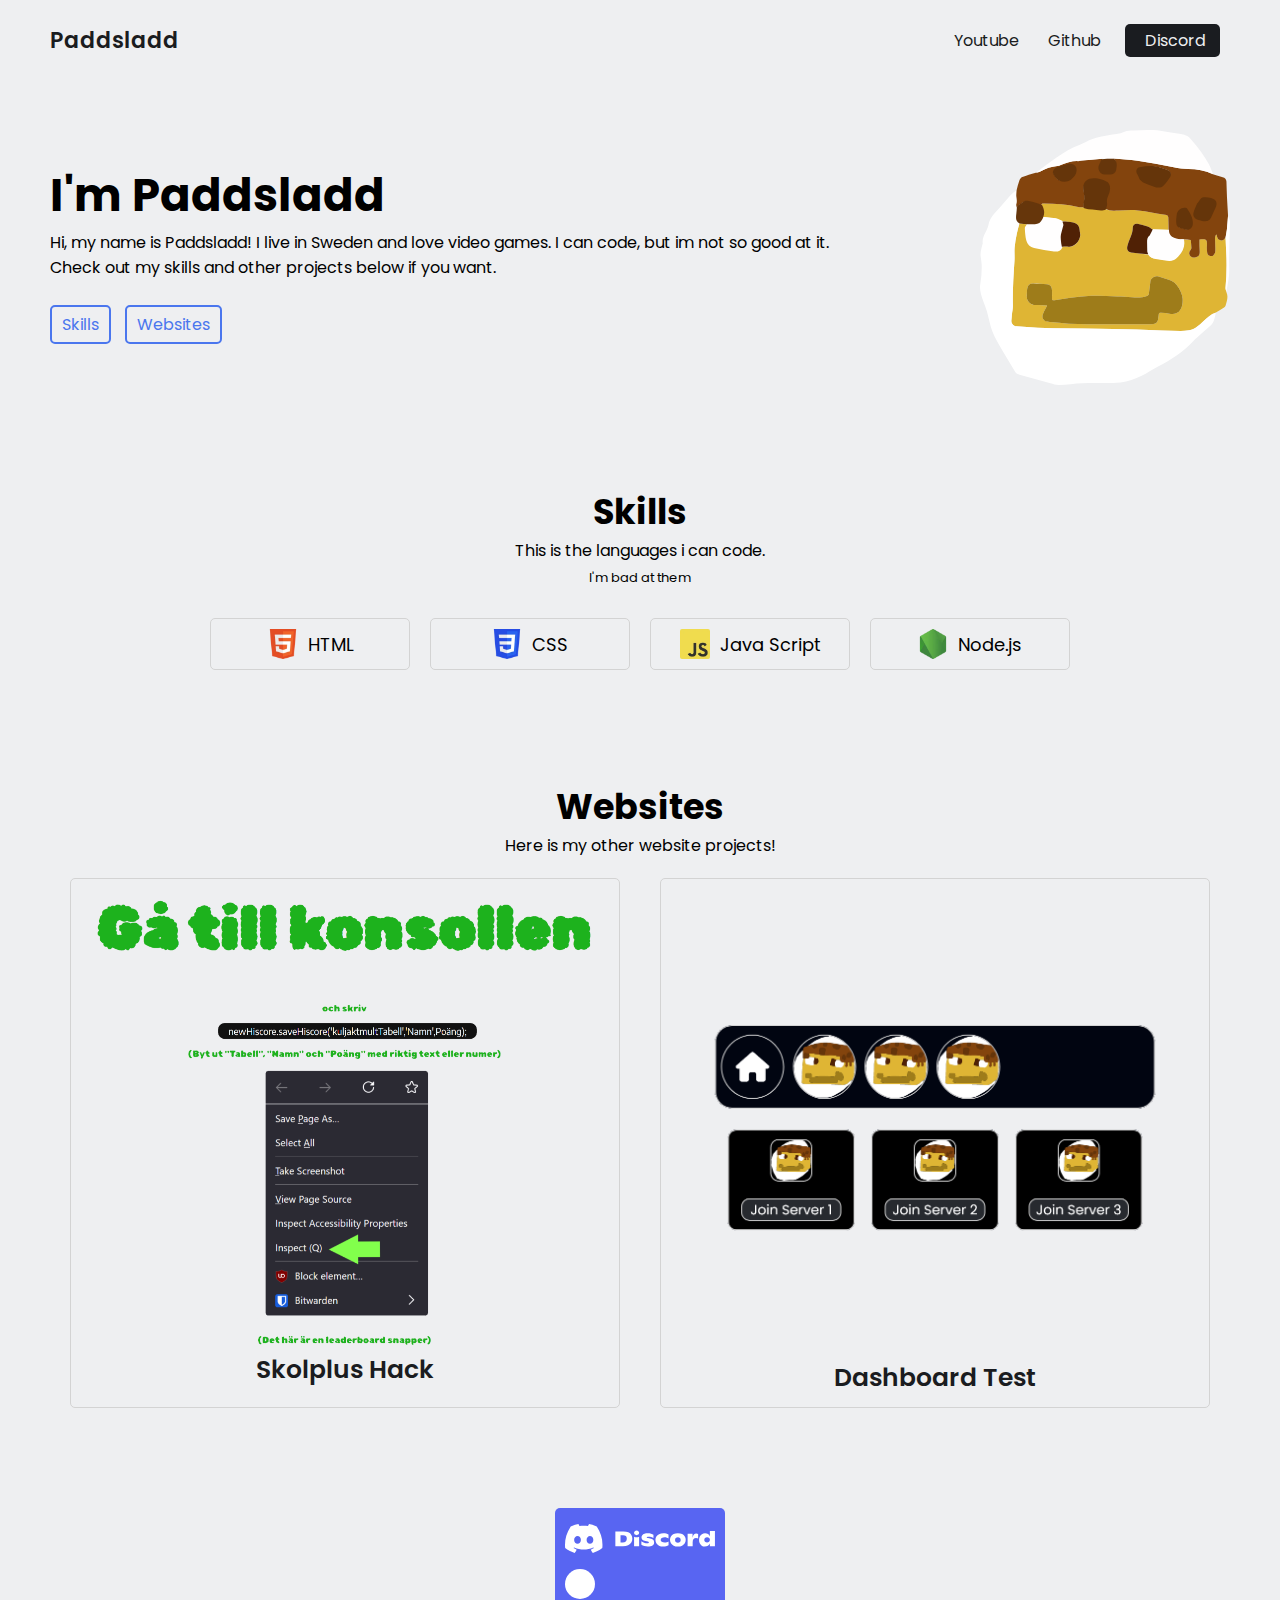
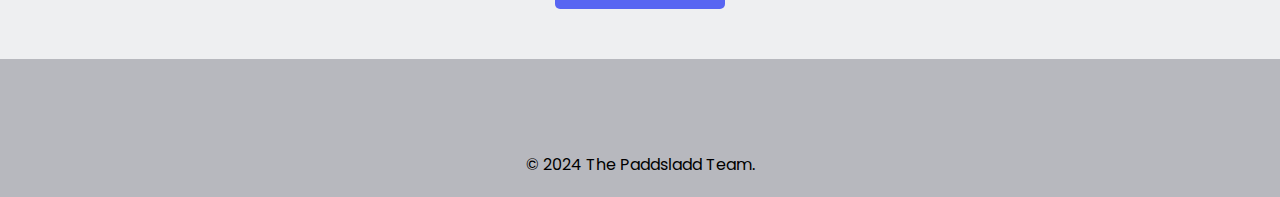
<file: index.html>
<!DOCTYPE html>
<html lang="en">
<head>
  <meta charset="UTF-8">
  <meta http-equiv="Content-Type" content="text/html; charset=utf-8" />
  <meta name="viewport" content="width=device-width, initial-scale=1.0">
  <link rel="icon" href="assets/images/PaddsladdLogoTransparentSVG.svg">
  <link rel="stylesheet" href="https://cdnjs.cloudflare.com/ajax/libs/font-awesome/6.5.1/css/all.min.css" integrity="sha512-DTOQO9RWCH3ppGqcWaEA1BIZOC6xxalwEsw9c2QQeAIftl+Vegovlnee1c9QX4TctnWMn13TZye+giMm8e2LwA==" crossorigin="anonymous" referrerpolicy="no-referrer" />
  <link rel="preconnect" href="https://fonts.googleapis.com">
  <link rel="preconnect" href="https://fonts.gstatic.com" crossorigin>
  <link href="https://fonts.googleapis.com/css2?family=Poppins:wght@400;600&display=swap" rel="stylesheet">
  <link rel="stylesheet" href="style.css">
  <title>Paddsladd</title>
</head>
<body>
  <!--NAVBAR-->
  <nav>
    <div class="left">
      <a href="/">Paddsladd</a>
    </div>
    <div class="right">
      <!--Youtube-->
      <a href="https://youtube.com/" target="_blank" rel="noopener noreferrer">
        <i class="fa-brands fa-youtube"></i>
        <span>Youtube</span>
      </a>

      <!--Github-->
      <a href="https://github.com/paddsladd" target="_blank" rel="noopener noreferrer">
        <i class="fa-brands fa-github"></i>
        <span>Github</span>
      </a>

      <!--Discord-->
      <a href="https://discord.com" target="_blank" rel="noopener noreferrer">
        <i class="fa-brands fa-discord"></i>
        <span>Discord</span>
      </a>
    </div>
  </nav>

  <main>
    <!--About me-->
    <section class="about-me">
      <div class="text">
        <h2>I'm Paddsladd</h2>
        <p>Hi, my name is Paddsladd! I live in Sweden and love video games. I can code, but im not so good at it. Check out my skills and other projects below if you want.</p>

        <div class="links">
          <a href="#skills">
            <i class="fa-solid fa-code"></i>
            <span>Skills</span>
          </a>

          <a href="#websites">
            <i class="fa-solid fa-globe"></i>
            <span>Websites</span>
          </a>
        </div>
      </div>
      <div class="photo">
        <img src="assets/images/PaddsladdLogoTransparentSVG.svg" alt="Paddsladd logo">
      </div>
    </section>

    <!--Skills-->
    <section id="skills" class="skills">
      <h2>Skills</h2>
      <div class="text">This is the languages i can code.</div>
      <div class="note">I'm bad at them</div>

      <div class="cells">
        <div class="cell">
          <img src="assets/images/html-logo.webp" alt="HTML logo">
          <span>HTML</span>
        </div>

        <div class="cell">
          <img src="assets/images/css-logo.webp" alt="CSS logo">
          <span>CSS</span>
        </div>

        <div class="cell">
          <img src="assets/images/javascript-logo.webp" alt="Java Script logo">
          <span>Java Script</span>
        </div>

        <div class="cell">
          <img src="assets/images/node-logo.webp" alt="Node.js logo">
          <span>Node.js</span>
        </div>
      </div>
    </section>

    <!--Websites-->
    <section id="websites" class="websites">
      <h2>Websites</h2>
      <div class="text">Here is my other website projects!</div>

      <div class="projects">
        <div class="project">
          <a href="skolplus-hack">
            <img src="assets/images/hack-preview.png" alt="Skolplus Hack preview">
            <span>Skolplus Hack</span>
          </a>
        </div>

        <div class="project">
          <a href="chat">
            <img src="assets/images/dashboard.png" alt="Dashboard Test preview">
            <span>Dashboard Test</span>
          </a>
        </div>
      </div>
    </section>

    <!--Discord-->
    <div class="discord">
      <div class="block cc_discordWidget">
        <div class="block-container">
          <div class="block blody block-row">
            <img src="assets/images/discord-full.svg" alt="Discord logo">
      
            <div class="cc_discordWidget_content">
              <a href="https://discord.com" target="_blank" rel="noopener" class="cc_discordWidget__icon">
                <i class="fa-solid fa-arrow-right" aria-hidden="true"></i>
              </a>
            </div>
          </div>
        </div>
      </div>
    </div>
  </main>

  <!--Footer-->
  <footer>
    <div class="socials">
      <a href="https://discord.com" target="_blank" rel="noopener noreferrer">
        <i class="fa-brands fa-discord"></i>
      </a>
      
      <a href="https://github.com/paddsladd" target="_blank" rel="noopener noreferrer">
        <i class="fa-brands fa-github"></i>
      </a>

      <a href="https://youtube.com" target="_blank" rel="noopener noreferrer">
        <i class="fa-brands fa-youtube"></i>
      </a>
    </div>

    <div class="copy">
      <p>&copy; 2024 The Paddsladd Team.</p>
    </div>
  </footer>
</body>
</html>
</file>
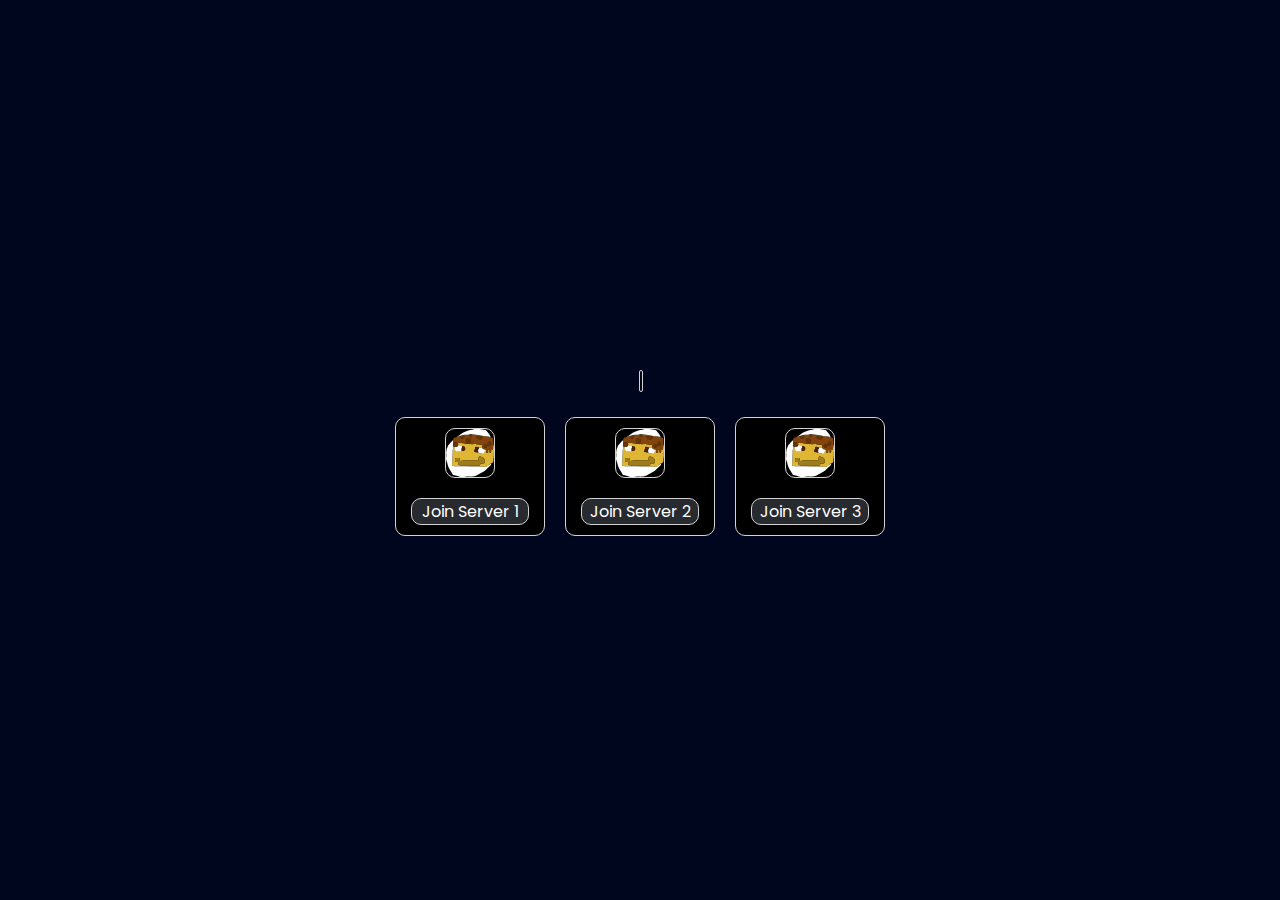
<file: chat/index.html>
<!DOCTYPE html>
<html lang="en">
<head>
  <meta charset="UTF-8">
  <meta name="viewport" content="width=device-width, initial-scale=1.0">
  <link rel="stylesheet" href="style.css">
  <link rel="shortcut icon" href="assets/images/PaddsladdLogoTransparentSVG.svg" type="image/x-icon">
  <link rel="stylesheet" href="https://cdnjs.cloudflare.com/ajax/libs/font-awesome/6.5.1/css/all.min.css" integrity="sha512-DTOQO9RWCH3ppGqcWaEA1BIZOC6xxalwEsw9c2QQeAIftl+Vegovlnee1c9QX4TctnWMn13TZye+giMm8e2LwA==" crossorigin="anonymous" referrerpolicy="no-referrer" />
  <link rel="preconnect" href="https://fonts.googleapis.com">
  <link rel="preconnect" href="https://fonts.gstatic.com" crossorigin>
  <link href="https://fonts.googleapis.com/css2?family=Poppins:wght@400;600&display=swap" rel="stylesheet">
  <script src="elements.js" defer></script>
  <script src="servers.js" defer></script>
  <script src="messages.js" defer></script>
  <script src="user.js" defer></script>
  <script src="misc.js" defer></script>
  <title>Dashboard Test</title>
</head>
<body id="body">
  <div class="top-menu">
    <div class="container" id="container"></div>
  </div>

  <main id="main">
    <div class="cells">
      <div class="cell">
        <img src="assets/images/PaddsladdLogoTransparentSVG.svg" alt="Server 1">
        <div onclick="toggleServer('Server 1', 1, 'assets/images/PaddsladdLogoTransparentSVG.svg')">Join Server 1</div>
      </div>

      <div class="cell">
        <img src="assets/images/PaddsladdLogoTransparentSVG.svg" alt="Server 1">
        <div onclick="toggleServer('Server 2', 2, 'assets/images/PaddsladdLogoTransparentSVG.svg')">Join Server 2</div>
      </div>

      <div class="cell">
        <img src="assets/images/PaddsladdLogoTransparentSVG.svg" alt="Server 1">
        <div onclick="toggleServer('Server 3', 3, 'assets/images/PaddsladdLogoTransparentSVG.svg')">Join Server 3</div>
      </div>
    </div>

    <div id="successMessage" class="success-message"></div>
  </main>
</body>
</html>
</file>
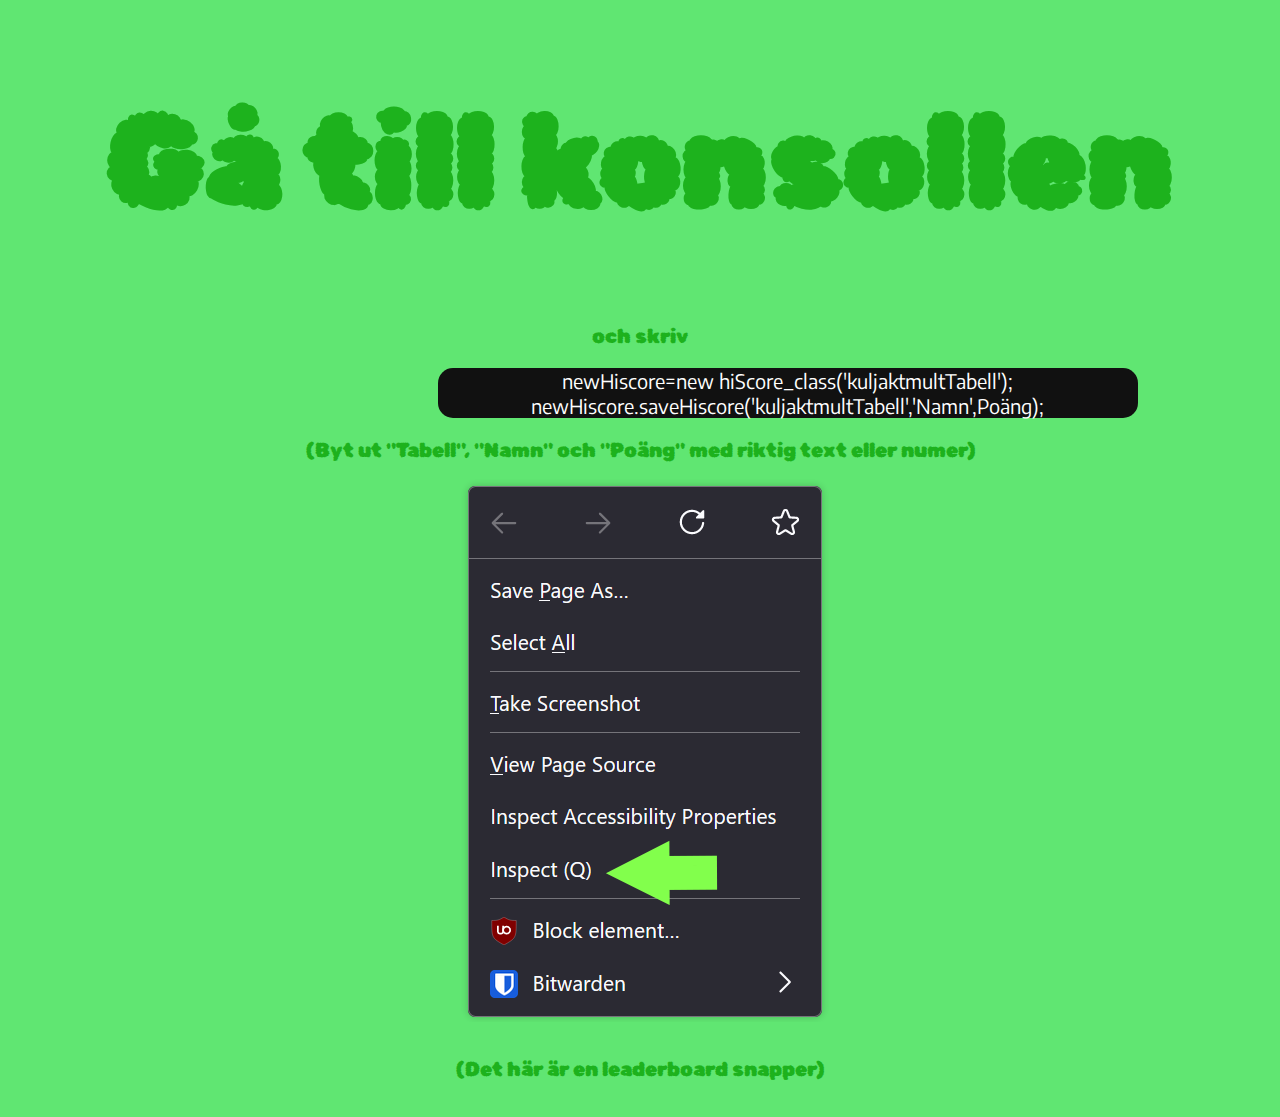
<file: skolplus-hack/index.html>
<!DOCTYPE html>
<html>
  <head>
    <meta http-equiv="Content-Type" content="text/html; charset=utf-8" />
    <link rel="stylesheet" href="style.css">
    <script src="savePoints.js"></script>
  </head>
  <body>
    <h1>Gå till konsollen</h1>
    <p>och skriv<br><div class="codeBlock">newHiscore=new hiScore_class('kuljaktmultTabell');<br>newHiscore.saveHiscore('kuljaktmultTabell','Namn',Poäng);</div><p>(Byt ut "Tabell", "Namn" och "Poäng" med riktig text eller numer)</p></p>
    <img src="./image.png" alt="" class="image">
    <p class="bottomText">(Det här är en leaderboard snapper)</p>
  </body>
</html>
</file>
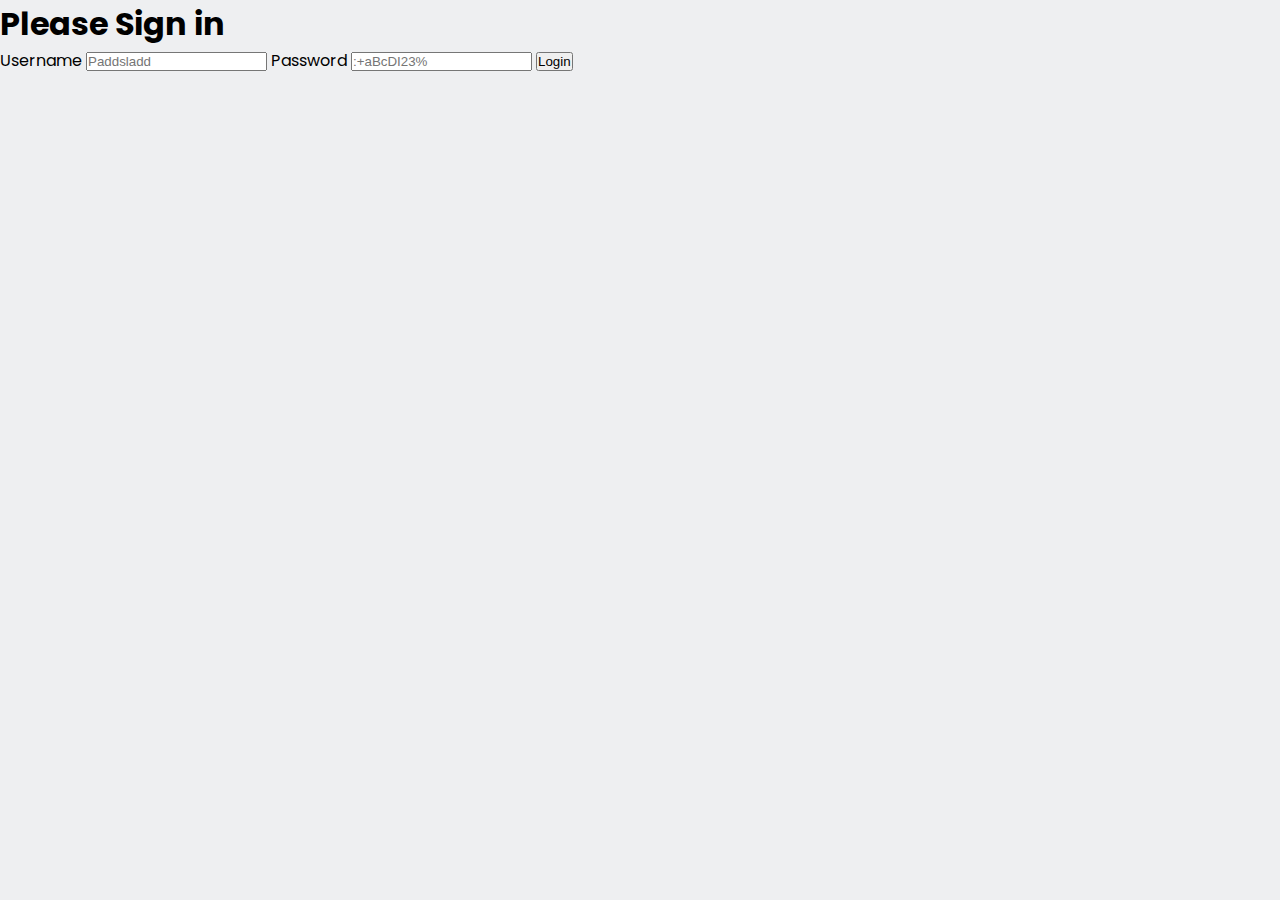
<file: chat/a.html>
<!DOCTYPE html>
<html lang="en">
<head>
  <meta charset="UTF-8">
  <meta name="viewport" content="width=device-width, initial-scale=1.0">
  <link rel="stylesheet" href="/style.css">
  <link rel="shortcut icon" href="/assets/images/PaddsladdLogoTransparentSVG.svg" type="image/x-icon">
  <link rel="stylesheet" href="https://cdnjs.cloudflare.com/ajax/libs/font-awesome/6.5.1/css/all.min.css" integrity="sha512-DTOQO9RWCH3ppGqcWaEA1BIZOC6xxalwEsw9c2QQeAIftl+Vegovlnee1c9QX4TctnWMn13TZye+giMm8e2LwA==" crossorigin="anonymous" referrerpolicy="no-referrer" />
  <link rel="preconnect" href="https://fonts.googleapis.com">
  <link rel="preconnect" href="https://fonts.gstatic.com" crossorigin>
  <link href="https://fonts.googleapis.com/css2?family=Poppins:wght@400;600&display=swap" rel="stylesheet">
  <title>Login</title>
</head>
<body>
  <div class="login">
    <h1>Please Sign in</h1>
    <div class="error-message" id="errorMessage"></div>
    <span>Username</span>
    <input type="text" name="Username" id="username" placeholder="Paddsladd">
    <span>Password</span>
    <input type="password" name="Password" id="password" placeholder=":+aBcDI23%">
    <button type="submit" id="login">Login</button>
  </div>
</body>
</html>
</file>
<file: style.css>
:root {
  --text-color: #1a1c20;
  --link-color: #4a76ee;
  --background-color: #eeeff1;
  --border-color: #d3d3d3;
  --light-text-color: #272a2f;
  --gray-background-color: #b7b8be;
  --blue: #5865F2;
  --light-blue: #738bd7;
}

* {
  margin: 0;
  padding: 0;
  box-sizing: border-box;
}

html {
  scroll-behavior: smooth;
}

body {
  font-family: 'Poppins', sans-serif;
  background-color: var(--background-color);
}

a {
  color: var(--link-color);
  text-decoration: none;
}

/* NAVBAR */
nav {
  display: flex;
  justify-content: space-between;
  align-items: center;
  padding: 0 50px;
  height: 80px;
}

nav .left a {
  color: var(--text-color);
  font-size: 22px;
  font-weight: 600;
}

nav .right a {
  color: var(--text-color);
  margin: 0 10px;
  transition: .1s;
}

nav .right a:last-child {
  color: var(--background-color);
  background-color: var(--text-color);
  padding: 5px 15px;
  border-radius: 5px;
  transition: .1s;
}

nav .right a:last-child:hover {
  background-color: var(--light-text-color);
}

nav .right a span {
  margin-left: 5px;
}

/* About me */
.about-me {
  display: flex;
  justify-content: space-between;
  align-items: center;
  padding: 0 50px;
  margin: 50px 0;
  margin-bottom: 100px;
  gap: 40px;
}

.about-me .text {
  flex: 5;
}

.about-me .text h2 {
  font-size: 45px;
}

.about-me .text .links {
  margin-top: 25px;
}

.about-me .text .links a {
  display: inline-block;
  padding: 5px 10px;
  border: 2px solid var(--link-color);
  border-radius: 5px;
  margin-right: 10px;
  margin-bottom: 10px;
  transition: .1s;
}

.about-me .text .links a:hover {
  color: var(--text-color);
  border: 2px solid var(--text-color);
}

.about-me .photo {
  flex: 2;
  display: flex;
  justify-content: right;
}

.about-me .photo img {
  width: 250px;
}

/* Skills */
.skills {
  padding: 0 50px;
  margin-bottom: 100px;
}

.skills h2 {
  text-align: center;
  font-size: 35px;
}

.skills .text {
  text-align: center;
  margin-bottom: 5px;
}

.skills .note {
  text-align: center;
  font-size: 13px;
  margin-bottom: 20px;
}

.skills .cells {
  display: flex;
  justify-content: center;
  flex-wrap: wrap;
}

.skills .cells .cell {
  display: flex;
  justify-content: center;
  align-items: center;
  width: 200px;
  gap: 10px;
  padding: 10px 20px;
  margin: 10px;
  border: 1.5px solid var(--border-color);
  border-radius: 5px;
}

.skills .cells .cell img {
  width: 30px;
  height: 30px;
  object-fit: contain;
  border-radius: 2px;
}

.skills .cells .cell span {
  font-size: 18px;
}

/* Websites */
.websites {
  padding: 0 50px;
  margin-bottom: 100px;
}

.websites h2 {
  text-align: center;
  font-size: 35px;
}

.websites .text {
  text-align: center;
  margin-bottom: 20px;
}

.websites .projects {
  display: flex;
  justify-content: center;
  flex-wrap: wrap;
  gap: 40px;
}

.websites .projects .project {
  display: flex;
  justify-content: center;
  align-items: center;
  width: 100%;
  max-width: 550px;
  padding: 10px 20px;
  border: 1.5px solid var(--border-color);
  border-radius: 5px;
}

.websites .projects .project a {
  display: flex;
  flex-direction: column;
}

.websites .projects .project span {
  font-weight: 600;
}

.websites .projects .project a {
  text-align: center;
  color: var(--text-color);
  font-size: 25px;
}

.websites .projects .project a img {
  width: 100%;
}

/* Discord */
.discord {
  display: flex;
  justify-content: center;
  flex-wrap: wrap;
  margin-bottom: 50px;
}

.discord .block.cc_discordWidget {
  background-color: var(--blue);
  border: 1.5 solid var(--border-color);
  border-radius: 5px;
  padding: 10px;
}

.cc_discordWidget .block-container .cc_discordWidget__icon {
  width: 30px;
  height: 30px;
  text-align: center;
  background: #fff;
  border-radius: 100%;
  line-height: 1;
  color: var(--light-blue);
  display: inline-flex;
  align-items: center;
  justify-content: center;
}

/* Footer */
footer {
  background-color: var(--gray-background-color);
  box-shadow: 0 0 20 20 var(--gray-background-color);
  display: flex;
  justify-content: center;
  flex-direction: column;
  padding: 20px;
  text-align: center;
}

footer .socials {
  padding-bottom: 20px;
}

footer .socials a {
  color: var(--text-color);
  font-size: 35px;
  padding: 10px 7px;
}

/* Screen width */
@media (max-width: 320px) {
  /* NAVBAR */
  nav .left a {
    font-size: 16px;
  }

  nav .right a i {
    font-size: 20px;
  }

  /* About me */
  .about-me {
    padding: 0 10px;
  }

  /* Websites */
  .websites .projects .project {
    padding: 10px 10px;
  }
}

@media (max-width: 360px) {
  /* NAVBAR */
  nav .right a {
    margin: 0 5px;
  }

  /* Websites */
  .websites .projects .project span {
    font-size: 20px;
  }
}

@media (max-width: 850px) {
  /* About me */
  .about-me .text h2 {
    font-size: 35px;
  }
}

@media (max-width: 740px) {
  /* About me */
  .about-me {
    flex-direction: column-reverse;
  }

  .about-me .photo img {
    width: 200px;
  }
}

@media (max-width: 600px) {
  /* NAVBAR */
  nav {
    padding: 0 20px;
  }

  nav .right a {
    font-size: 22px;
  }

  nav .right a span {
    display: none;
  }

  /* About me */
  .about-me {
    padding: 0 20px;
  }

  .about-me .text h2 {
    font-size: 30px;
  }

  /* Skills */
  .skills {
    padding: 0 20px;
  }

  .skills .cells .cell span {
    font-size: 16px;
  }

  /* Footer */
  .footer .socials a {
    font-size: 40px;
  }
}
</file>
<file: chat/style.css>
:root {
  --text-color: white;
  --link-color: #4a76ee;
  --background-color: #00061e;
  --top-menu-color: #010511;
  --border-color: #d3d3d3;
  --light-text-color: #272a2f;
  --gray-background-color: #b7b8be;
  --blue: #5865F2;
  --light-blue: #738bd7;
}

* {
  margin: 0;
  padding: 0;
  box-sizing: border-box;
}

html {
  scroll-behavior: smooth;
}

body {
  font-family: 'Poppins', sans-serif;
  background-color: var(--background-color);
  display: flex;
  flex-direction: column;
  color: var(--text-color);
}

a {
  color: var(--link-color);
  text-decoration: none;
}

/* Top menu */
.top-menu .container {
  gap: 10px;
  margin: 15px 40px;
  display: flex;
  flex-direction: row;
  background-color: var(--top-menu-color);
  padding: 10px 1%;
  border-radius: 20px;
  border: 1.5px solid var(--border-color);
}

.top-menu .container .server {
  border-radius: 50%;
  border: 1.5px solid var(--border-color);
  cursor: pointer;
  max-width: 75px;
  max-width: 75px;
  width: 100%;
  height: 100%;
  display: flex;
  align-items: center;
  justify-content: center;
  transition: .1s cubic-bezier(.39,.58,.57,1);
}

.top-menu .container .server img {
  max-width: 75px;
  max-width: 75px;
  width: 100%;
  height: 100%;
  border-radius: 50%;
}

.top-menu .container .server i {
  margin: 27% 0;
  color: white;
  font-size: 35px;
  border-radius: 50%;
}

.top-menu .container .server:hover {
  border-radius: 25%;
}

.top-menu .container .server:hover img {
  border-radius: 25%;
}

/* Main menu */
.cells {
  display: flex;
  align-items: center;
  justify-content: center;
  flex-wrap: wrap;
}

.cells .cell {
  display: flex;
  flex-direction: column;
  align-items: center;
  justify-content: center;
  width: 150px;
  gap: 20px;
  padding: 10px 20px;
  margin: 10px;
  border: 1.5px solid var(--border-color);
  border-radius: 10px;
  background-color: black;
}

.cells .cell img {
  width: 50px;
  height: 50px;
  object-fit: contain;
  border: 1.5px solid var(--border-color);
  border-radius: 10px;
}

.cells .cell div {
  background-color: var(--light-text-color);
  border-radius: 10px;
  border: 1.5px solid var(--border-color);
  cursor: pointer;
  width: 110%;
  height: 110%;
  text-align: center;
  color: white;
}

.server-info {
  color: white;
  display: flex;
  align-items: center;
  justify-content: center;
  flex-direction: column;
}

.server-info img {
  border-radius: 10%;
  max-width: 300px;
  width: 100%;
  height: auto;
}

.server-info h1 {
  font-size: 50px;
}

.server-info h2 {
  font-size: 35px;
}

.success-message {
  padding-top: 20px;
  font-size: 1.5rem;
  display: none;
  align-items: center;
  justify-content: center;
  color: #076f07;
  font-weight: 600;
}

/* Login */
body {
  display: flex;
  align-items: center;
  justify-content: center;
  height: 100vh;
}

.login {
  display: flex;
  align-items: center;
  justify-content: center;
  flex-direction: column;
  gap: 10px;
  background-color: black;
  border: 1.5px solid var(--border-color);
  border-radius: 10px;
  margin: 0 30%;
  text-align: center;
  padding: 20px 50px;
}

.login h1 {
  font-size: 50px;
  margin-bottom: 20px;
}

.login span {
  color: #929292;
}

.login input {
  margin-bottom: 15px;
  font-size: 18px;
  width: 50%;
  border: none;
  border-radius: 10px;
  padding: 5px 10px;
}

.login button {
  font-size: 35px;
  border: none;
  border-radius: 10px;
  background-color: white;
  padding: 5px 10px;
}

.login button:hover {
  background-color: #e4e4e4;
}
</file>
<file: skolplus-hack/style.css>
@import url('https://fonts.googleapis.com/css2?family=Anton&family=Encode+Sans&family=Rubik+Bubbles&display=swap');
@import url('https://fonts.googleapis.com/css2?family=Anton&family=Rubik+Bubbles&display=swap');
p {
   font-size: 20px;
}
body {
   color: rgb(29, 178, 29);
   font-family: 'Rubik Bubbles';
   font-size: 4rem;
   text-align: center;
   background-color: rgb(96, 230, 114);
}
.image {
   position: relative;
   bottom: 15px;
}
.bottomText {
   position: relative;
   bottom: 1rem;
}
.codeBlock {
   color: #fff;
   border-radius: 15px;
   border-color: #2B2A33;
   background-color: #111111;
   font-size: 20px;
   width: 700px;
   position: relative;
   left: 34%;
   font-family: 'Encode Sans';
}
</file>
